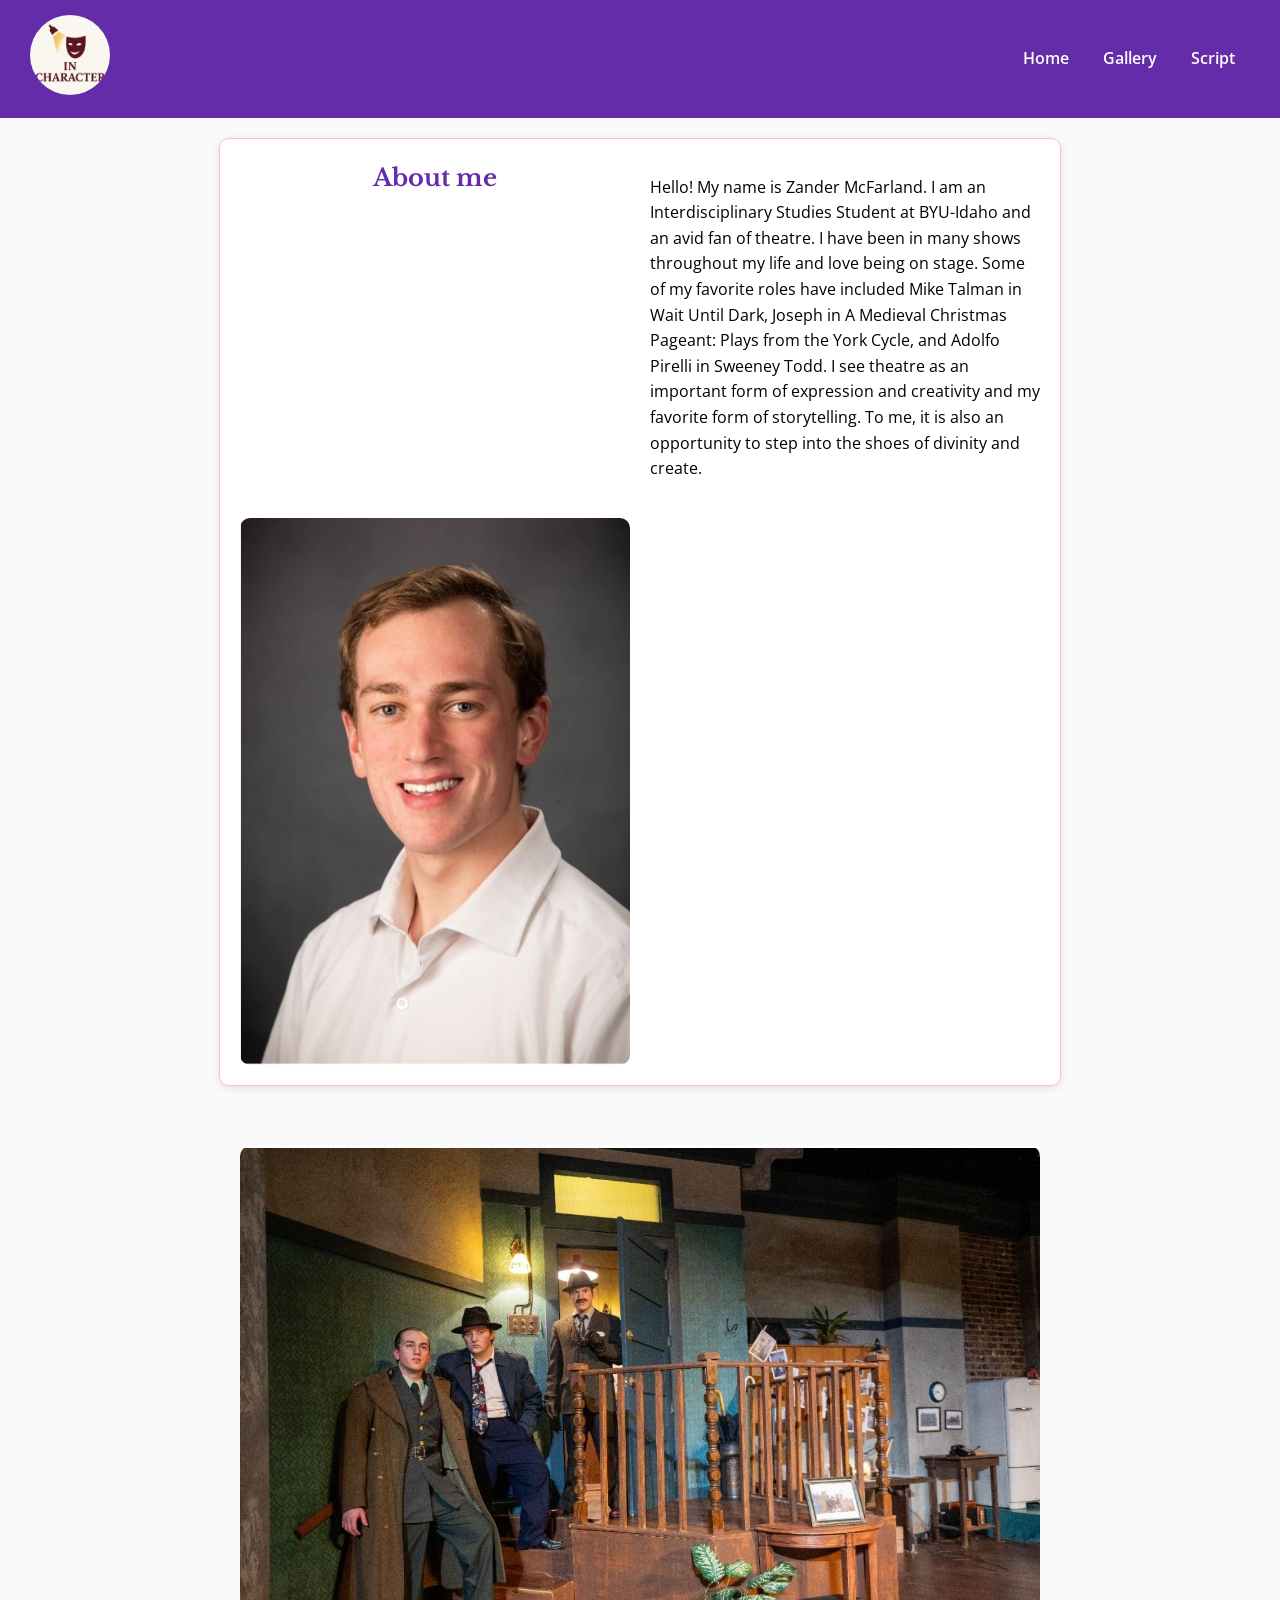
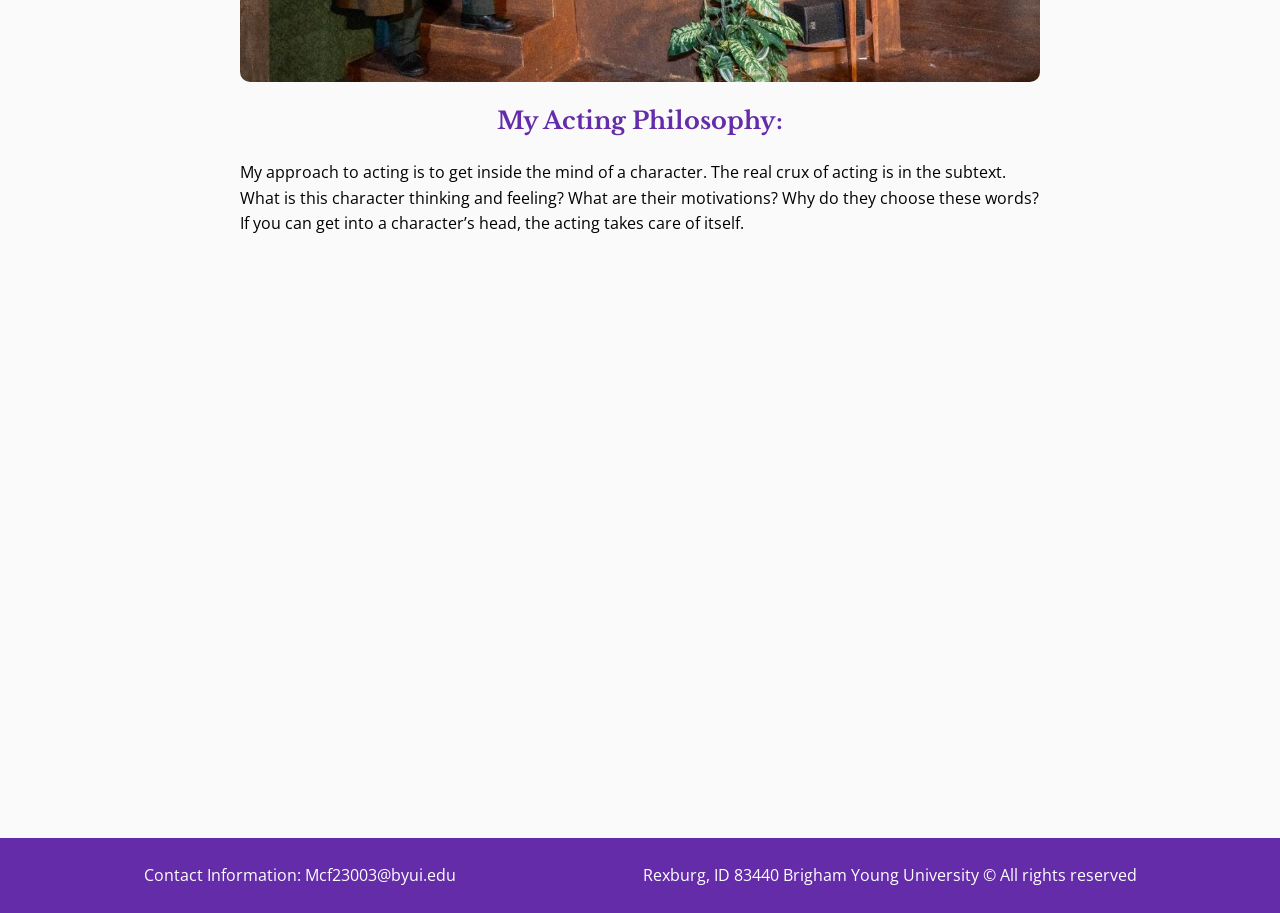
<file: index.html>
<!DOCTYPE html>
<html lang="en">
<head>
    <meta charset="UTF-8">
    <meta name="viewport" content="width=device-width, initial-scale=1.0">
    <title>Zander</title>
    <link rel="stylesheet" href="styles/styles.css">
</head>

<body>
    <header>

        <a href="index.html" >
            <img class="logo"  src="images/logoo.webp" alt="logo">
        </a>
        <nav>
            <a href="index.html">Home</a>
            <a href="gallery.html">Gallery</a>
            <a href="script.html">Script</a>
        </nav>
    </header>

    <main class="main">
        <section>

         <section id="aboutme">
            <h2> About me</h2>

            <p>  Hello! My name is Zander McFarland. I am an Interdisciplinary Studies Student at BYU-Idaho
                 and an avid fan of theatre. I have been in many shows throughout my life and love being on stage. 
                 Some of my favorite roles have included Mike Talman in Wait Until Dark, Joseph in A Medieval Christmas Pageant: 
                 Plays from the York Cycle, and Adolfo Pirelli in Sweeney Todd. I see theatre as an important form of expression 
                 and creativity and my favorite form of storytelling. To me, it is also an opportunity to step into the shoes of divinity and create.  

            </p>

            <img src="images/aboutme.png" alt="profile">
            

         </section>
           
        </section>
        
        <section id="phil" >
            <img src="images/cx.png" alt="My Philosophy">
            
         <div>
            <h2>My Acting Philosophy: </h2>
        
            <p>
                My approach to acting is to get inside the mind of a character. The real crux of acting is in the subtext.
                 What is this character thinking and feeling? What are their motivations? Why do they choose these words? 
                 If you can get into a character’s head, the acting takes care of itself.  
            </p>
         </div>
        </section>
    </main>

    <footer>
<section>   
    Contact Information: Mcf23003@byui.edu 
</section>
        Rexburg, ID 83440
        Brigham Young University
        &copy;  All rights reserved
    </footer>
</body>
</html>
</file>
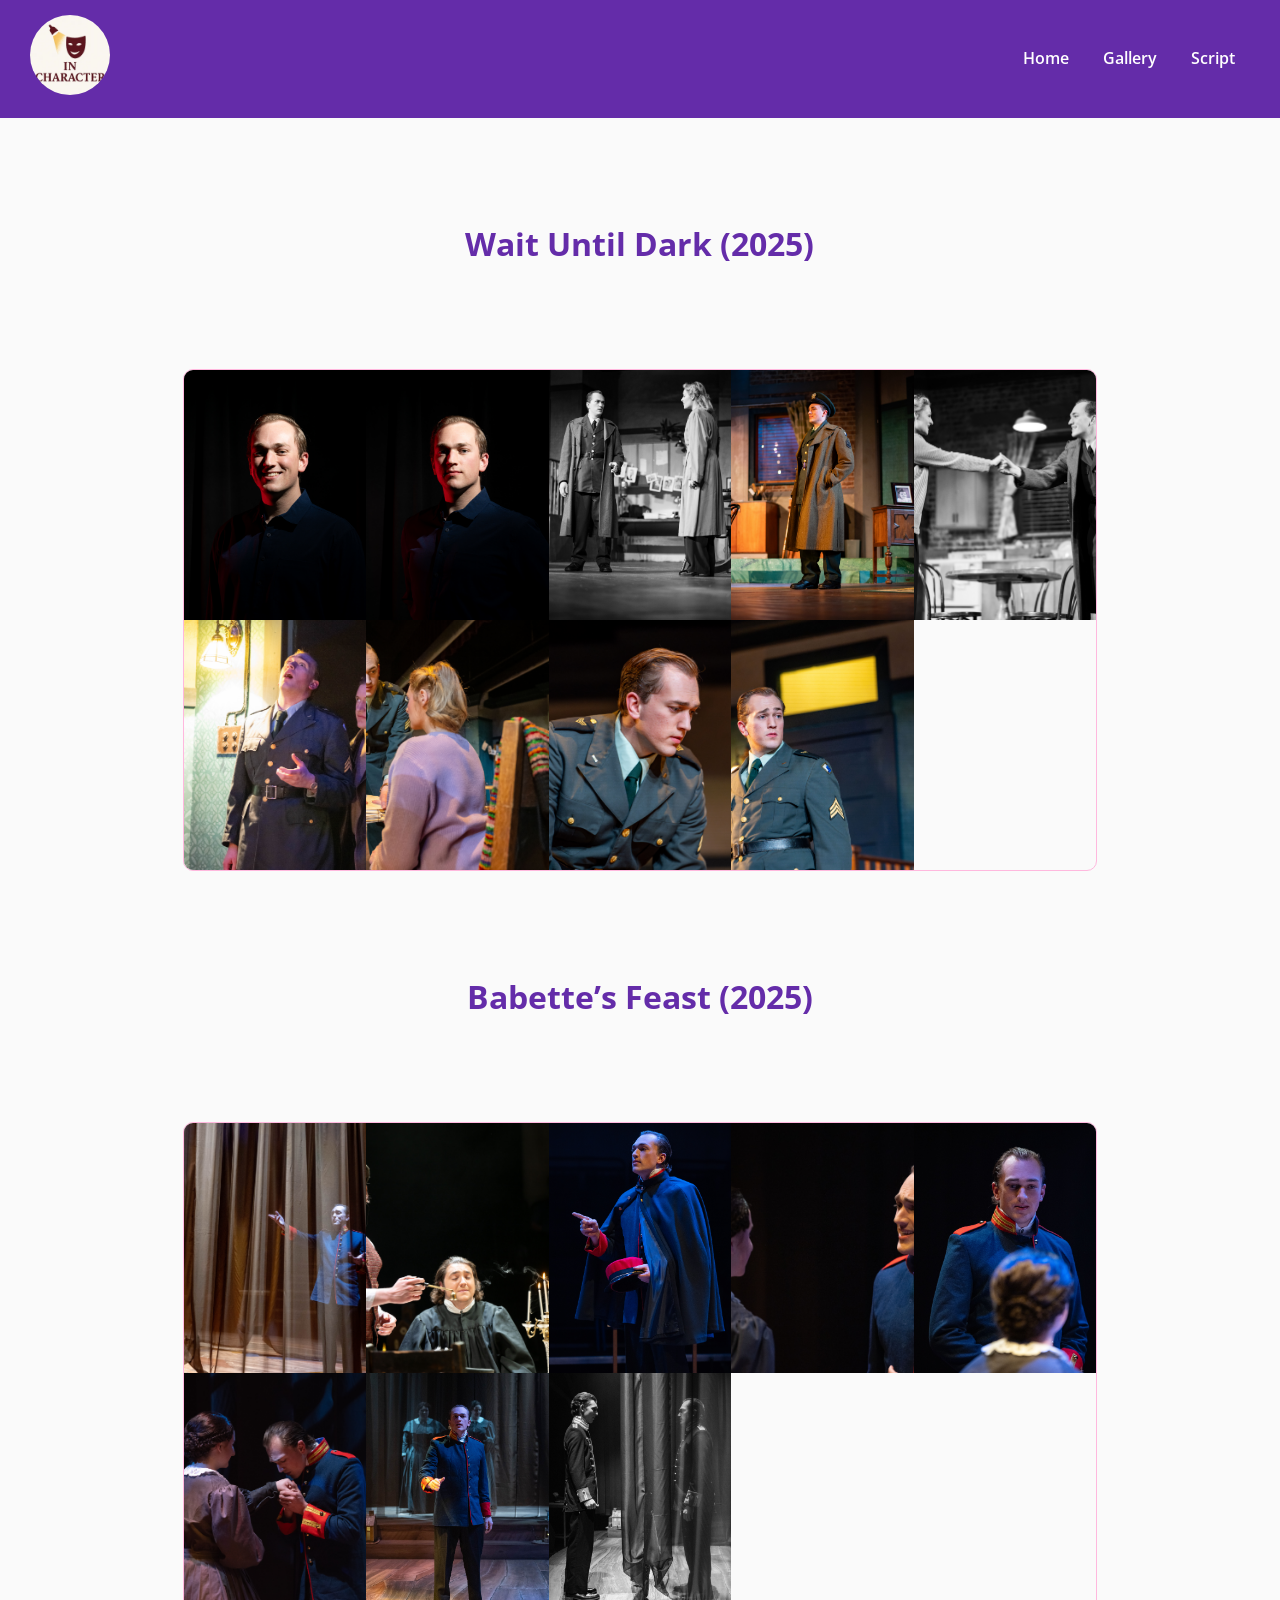
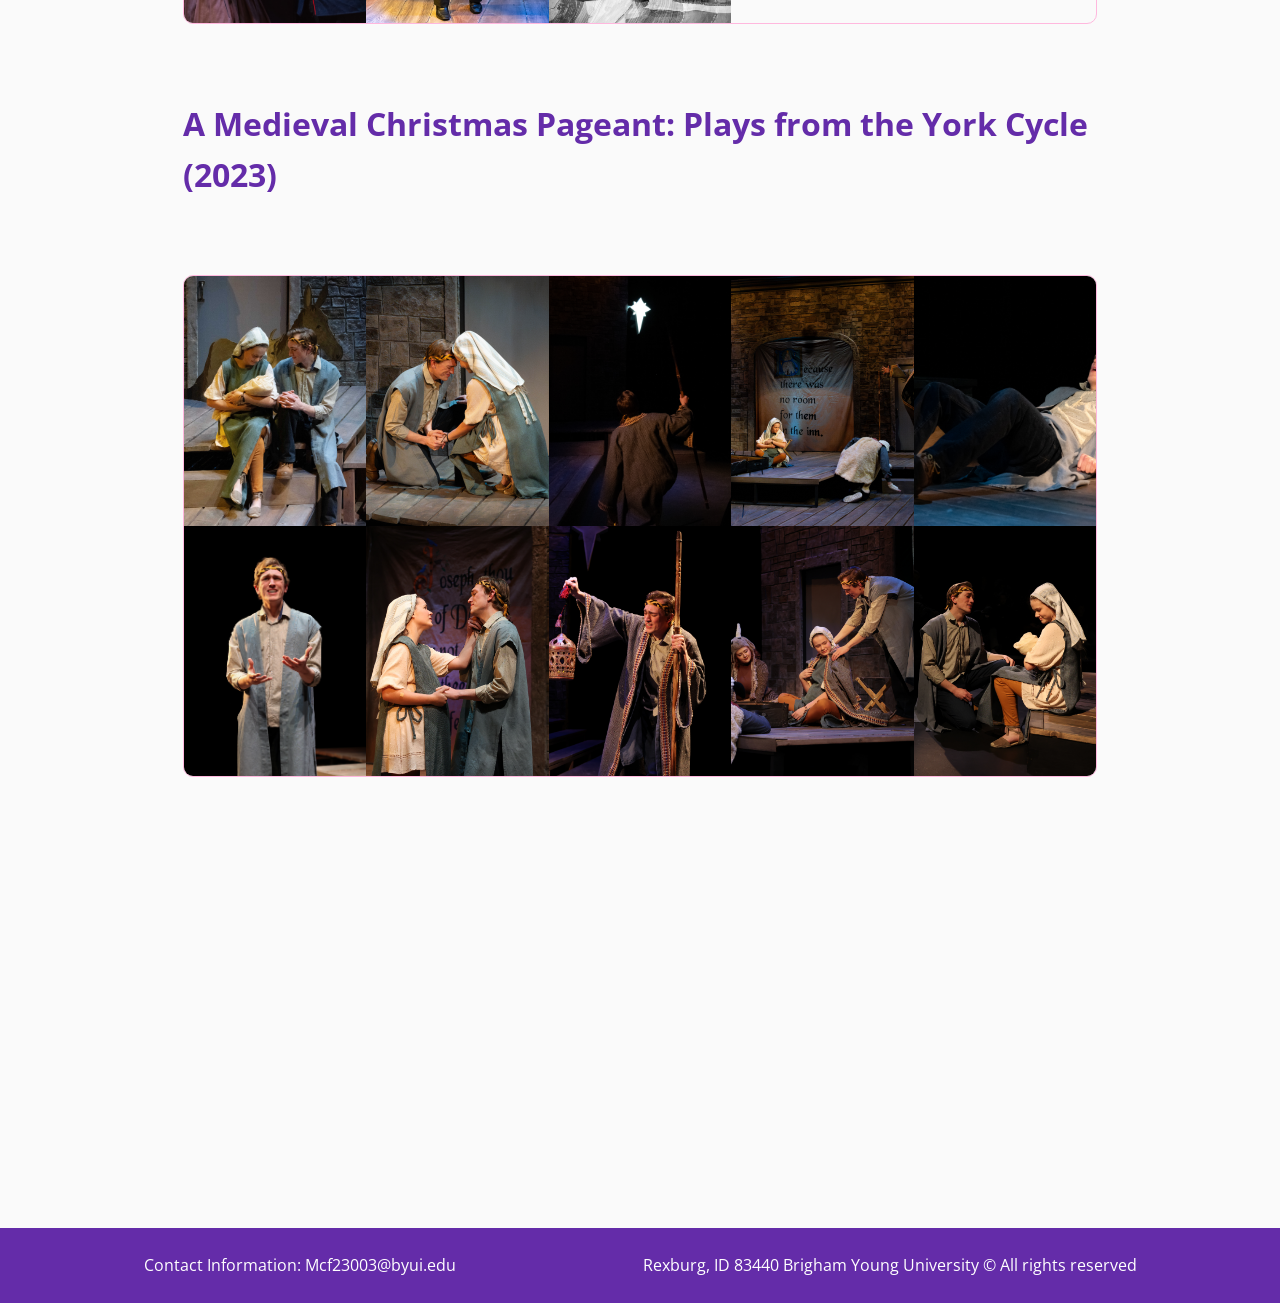
<file: gallery.html>
<!DOCTYPE html>
<html lang="en">
<head>
    <meta charset="UTF-8">
    <meta name="viewport" content="width=device-width, initial-scale=1.0">
    <title>Zander</title>
    <link rel="stylesheet" href="styles/styles.css">
</head>
<style>
    #dark {
        grid-row: 2;
        grid-column: 2;
        display: grid;
        grid-template-rows: 1fr 1fr;
        grid-template-columns: 1fr 1fr 1fr 1fr 1fr;
    }

    #feast {
        grid-row: 4;
        grid-column: 2;
        display: grid;
        grid-template-rows: 1fr 1fr;
        grid-template-columns: 1fr 1fr 1fr 1fr 1fr;
    }

    #christmas {
        grid-row: 6;
        grid-column: 2;
        display: grid;
        grid-template-rows: 1fr 1fr;
        grid-template-columns: 1fr 1fr 1fr 1fr 1fr;
    }

    #dark, #feast, #christmas {
        border-radius: 10px;
        border: 1px solid #FFB8DE;
        overflow: hidden
    }

    #darkimg, #feastimg, #christmasimg {
        width: 100%;
        height: 250px;
        object-fit: cover;
    }

    #darktext {
        grid-row: 1;
        grid-column: 2;
        place-self: center;
    }
    
    #feastext {
        grid-row: 3;
        grid-column: 2;
        place-self: center;
    }

    #christmastext {
        grid-row: 5;
        grid-column: 2;
        place-self: center;
    }
</style>

<body>
    <header>
    
        <a href="index.html" >
            <img class="logo"  src="images/logoo.webp" alt="logo">
        </a>
        <nav>
            <a href="index.html">Home</a>
            <a href="gallery.html">Gallery</a>
            <a href="script.html">Script</a>
        </nav>
    </header>

    <main class="main2">
        <h1 id="darktext">Wait Until Dark (2025)</h1>
        <div id="dark">
            <img src="images/251002_WaitUntilDark_064-Edit.jpg" alt="" id="darkimg">
            <img src="images/251002_WaitUntilDark_066.jpg" alt="" id="darkimg">
            <img src="images/251007_Wait Until Dark_222-2.jpg" alt="" id="darkimg">
            <img src="images/251007_Wait Until Dark_92.jpg" alt="" id="darkimg">
            <img src="images/251007_Wait Until Dark_95-2.jpg" alt="" id="darkimg">
            <img src="images/251018_WaitUntilDarkStills_HK_198.jpg" alt="" id="darkimg">
            <img src="images/251018_WaitUntilDarkStills_HK_437.jpg" alt="" id="darkimg">
            <img src="images/251007_DressRehearsal_178_NG.jpg" alt="" id="darkimg">
            <img src="images/251007_DressRehearsal_179_NG.jpg" alt="" id="darkimg">
        </div>
        <h1 id="feastext">Babette’s Feast (2025)</h1>
        <div id="feast">
            <img src="images/250204_BabettesFeastDressRehearsal_HK_613.jpg" alt="" id="feastimg">
            <img src="images/250204_BabettesFeastDressRehearsal_HK_782.jpg" alt="" id="feastimg">
            <img src="images/250204_BabettsFeast_637.jpg" alt="" id="feastimg">
            <img src="images/250204_BabettsFeast_647.jpg" alt="" id="feastimg">
            <img src="images/250204_BabettsFeast_650.jpg" alt="" id="feastimg">
            <img src="images/250204_BabettsFeast_657.jpg" alt="" id="feastimg">
            <img src="images/250204_BabettsFeast_667.jpg" alt="" id="feastimg">
            <img src="images/250204_BabettsFeast_928.jpg" alt="" id="feastimg">
        </div>
        <h1 id="christmastext">A Medieval Christmas Pageant: Plays from the York Cycle (2023)</h1>
        <div id="christmas">
            <img src="images/231128_AMedievalChristmasPageant_1040.jpg" alt="" id="christmasimg">
            <img src="images/231128_AMedievalChristmasPageant_594-Enhanced-NR.jpg" alt="" id="christmasimg">
            <img src="images/231128_AMedievalChristmasPageant_742.jpg" alt="" id="christmasimg">
            <img src="images/231128_AMedievalChristmasPageant_769-Enhanced-NR.jpg" alt="" id="christmasimg">
            <img src="images/231128_MedievalChristmasPageant_064.jpg" alt="" id="christmasimg">
            <img src="images/231129_ChristmasPageant_086.jpg" alt="" id="christmasimg">
            <img src="images/231129_ChristmasPageant_105.jpg" alt="" id="christmasimg">
            <img src="images/231129_ChristmasPageant_137.jpg" alt="" id="christmasimg">
            <img src="images/231129_ChristmasPageant_156.jpg" alt="" id="christmasimg">
            <img src="images/231129_ChristmasPageant_579.jpg" alt="" id="christmasimg">
        </div>
    </main>

    <footer>
        <section>   
            Contact Information: Mcf23003@byui.edu 
        </section>
        Rexburg, ID 83440
        Brigham Young University
        &copy;  All rights reserved
    </footer>
</body>
</html>
</file>
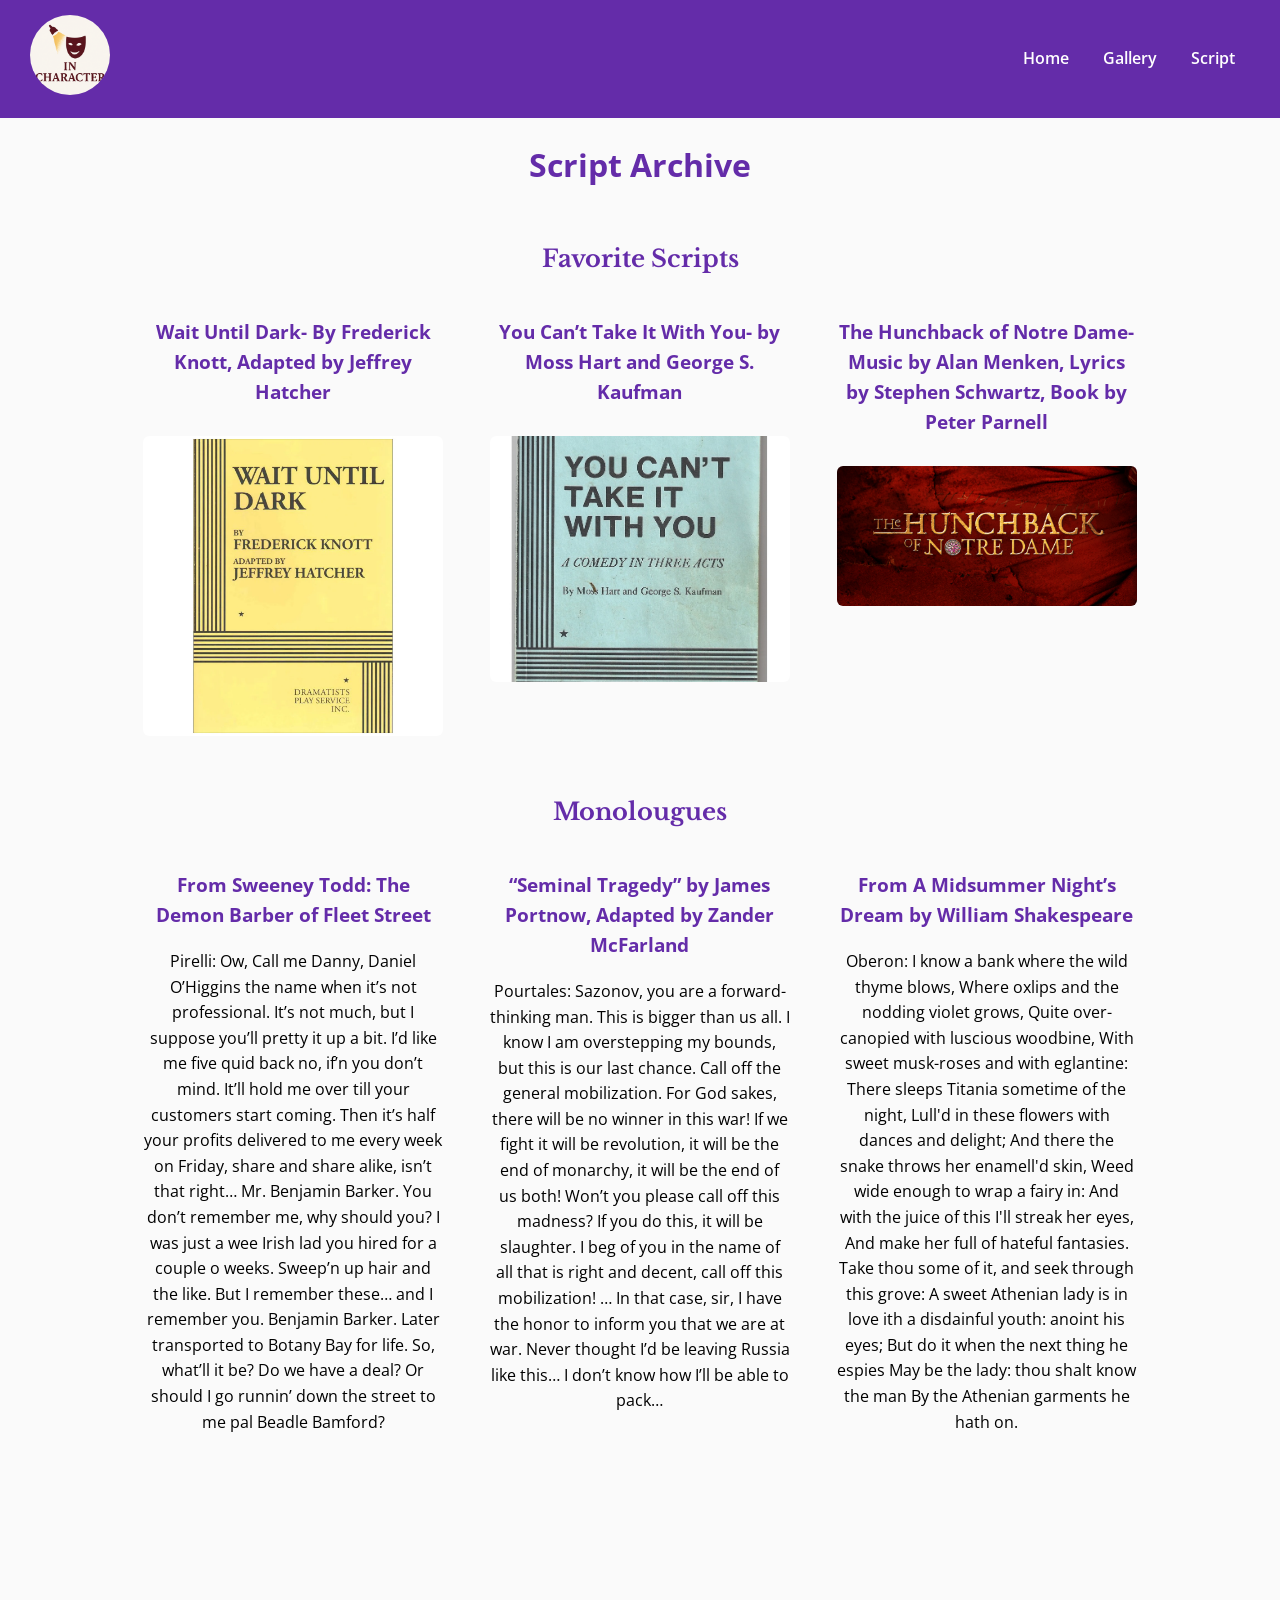
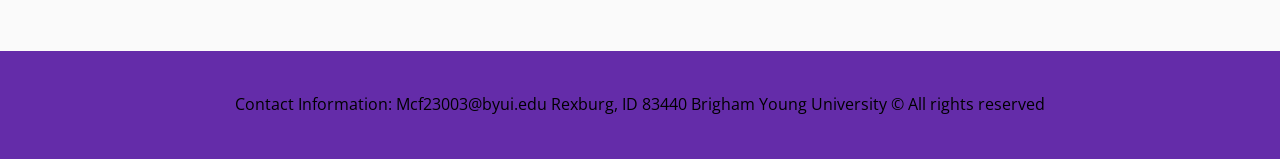
<file: script.html>
<!DOCTYPE html>
<html lang="en">
<head>
    <meta charset="UTF-8">
    <meta name="viewport" content="width=device-width, initial-scale=1.0">
    <title>Script Archive</title>
    <link rel="stylesheet" href="styles/styles.css">
</head>

<body class="script-page">
    <!-- <h1> Zander Website </h1> -->
    <header>
    
        <a href="index.html" >
            <img class="logo"  src="images/in-character-logo.png" alt="logo">
        </a>
        <nav>
            <a href="index.html">Home</a>
            <a href="gallery.html">Gallery</a>
            <a href="script.html">Script</a>
        </nav>
    </header>

    <main class="main">
        <h1>Script Archive</h1>

        <section id="scripts">
            <h2>Favorite Scripts</h2>
            <ul>
                <li>
                    <h3>Wait Until Dark- By Frederick Knott, Adapted by Jeffrey Hatcher</h3>
                    <img src="images/waituntildarkscriptcover.webp" alt="Wait Until Dark">
                </li>
                <li>
                    <h3>You Can’t Take It With You- by Moss Hart and George S. Kaufman</h3>
                    <img src="images/youcanttakeitwithyouscriptcover.jpg" alt="You Can't take it with You">
                </li>
                <li>
                    <h3>The Hunchback of Notre Dame- Music by Alan Menken, Lyrics by Stephen Schwartz, Book by Peter Parnell </h3>
                    <img src="images/hunchback.jpg" alt="The Hunchback of Notre Dame">
                </li>
            </ul>
        </section>

        <section id="mono">
            <h2>Monolougues</h2>
            <ul>
                <li>
                    <h3>From Sweeney Todd: The Demon Barber of Fleet Street</h3> 
                    <p>Pirelli:  
                    Ow, Call me Danny, Daniel O’Higgins the name when it’s not professional. It’s not much, 
                    but I suppose you’ll pretty it up a bit. I’d like me five quid back no, if’n you don’t mind. 
                    It’ll hold me over till your customers start coming. Then it’s half your profits delivered 
                    to me every week on Friday, share and share alike, isn’t that right… Mr. Benjamin Barker. 
                    You don’t remember me, why should you? I was just a wee Irish lad you hired for a couple o weeks. 
                    Sweep’n up hair and the like. But I remember these… and I remember you. Benjamin Barker. Later 
                    transported to Botany Bay for life. So, what’ll it be? Do we have a deal? Or should I go runnin’ 
                    down the street to me pal Beadle Bamford?</p>
                </li>
                <li>
                    <h3>“Seminal Tragedy” by James Portnow, Adapted by Zander McFarland</h3>
                    <p>Pourtales: 
                    Sazonov, you are a forward-thinking man. This is bigger than us all. I know I am overstepping my 
                    bounds, but this is our last chance. Call off the general mobilization. For God sakes, there will 
                    be no winner in this war! If we fight it will be revolution, it will be the end of monarchy, it will 
                    be the end of us both! Won’t you please call off this madness? If you do this, it will be slaughter. 
                    I beg of you in the name of all that is right and decent, call off this mobilization!  
                    … In that case, sir, I have the honor to inform you that we are at war. Never thought I’d be leaving 
                    Russia like this… I don’t know how I’ll be able to pack…</p> 
                </li>
                <li>
                    <h3>From A Midsummer Night’s Dream by William Shakespeare</h3> 
                    <p>Oberon: 
                    I know a bank where the wild thyme blows, 
                    Where oxlips and the nodding violet grows, 
                    Quite over-canopied with luscious woodbine, 
                    With sweet musk-roses and with eglantine: 
                    There sleeps Titania sometime of the night, 
                    Lull'd in these flowers with dances and delight; 
                    And there the snake throws her enamell'd skin, 
                    Weed wide enough to wrap a fairy in: 
                    And with the juice of this I'll streak her eyes, 
                    And make her full of hateful fantasies. 
                    Take thou some of it, and seek through this grove: 
                    A sweet Athenian lady is in love 
                    ith a disdainful youth: anoint his eyes; 
                    But do it when the next thing he espies 
                    May be the lady: thou shalt know the man 
                    By the Athenian garments he hath on.</p> 
                </li>
            </ul>
        </section>

    </main>

    <footer>
        <section>   
            <p>Contact Information: Mcf23003@byui.edu Rexburg, ID 83440 Brigham Young University &copy;  All rights reserved </p> 
        </section>
    </footer>
</body>
</html>
</file>
<file: styles/styles.css>
@import url('https://fonts.googleapis.com/css2?family=Libre+Baskerville:wght@400;700&family=Open+Sans:wght@300;400;600;700&display=swap');

:root {
  --primary-color: #642CA9;
  --primary-color-opacity: #4d564755;
  --secondary-color: #EC0868;
  --background-color: #fafafa;
  --accent-1: #FFB8DE;
  --accent-2: #03B5AA;
  --heading-font: "Libre Baskerville", serif;
  --paragraph-font: "Open Sans", sans-serif;
}

body {
  background-color: var(--background-color);
  font-family: var(--paragraph-font);
  color: var(--primary-color);
  line-height: 1.6;
  margin: 0;
}

.main2 {
  display: grid;
  grid-template-columns: 1fr 5fr 1fr;
  grid-template-rows: 1fr 2fr 1fr 2fr 1fr 2fr 1fr;
}

header {
  background-color: var(--primary-color);
  color: white;
  display: flex;
  justify-content: space-between;
  align-items: center;
  padding: 15px 30px;
}

.logo {
  width: 80px;
  height: auto;
  border-radius: 50%;
}

nav a {
  color: white;
  text-decoration: none;
  font-weight: 600;
  padding: 10px 15px;
  border-radius: 5px;
  transition: 0.3s ease;
}

nav a:hover {
  background-color: var(--secondary-color);
  color: var(--background-color);
}

h2 {
  font-family: var(--heading-font);
  color: var(--primary-color);
  margin-top: 0;
}

p {
  font-family: var(--paragraph-font);
  color: black;
}

#aboutme {
  background-color: white;
  padding: 20px;
  border-radius: 10px;
  border: 1px solid var(--accent-1);
  max-width: 800px;
  margin: 20px auto;
  box-shadow: 0 2px 8px rgba(0,0,0,0.1);
  display: grid;
  grid-template-columns: 1fr 1fr;
  gap: 20px;
}

#aboutme img {
  width: 100%;
  border-radius: 10px;
}

#phil {
  display: grid;
  grid-template-rows: 1fr 1fr;
  max-width: 800px;
  margin: 60px auto;
  gap: 20px;
}

#phil img {
  width: 100%;
  display: block;
  margin-left: auto;
  margin-right: auto;
  border-radius: 10px;
}

footer {
  background-color: var(--primary-color);
  color: white;
  padding: 25px 50px;
  margin-top: 200px;
  display: flex;
  justify-content: space-around;
  align-items: center;
  text-align: center;
}

.script-page main h1, main h2 {
    text-align: center;
}

.script-page main section {
    margin: 50px auto;
    max-width: 1000px;
}

.script-page main section ul {
    display: flex;
    justify-content: space-around;
    gap: 40px;
    padding: 0;
    list-style: none;
}

.script-page main section li {
    text-align: center;
    max-width: 300px;
}

.script-page main section li img {
    width: 100%;
    height: auto;
    border-radius: 6px;
    margin-top: 10px;
}
</file>
